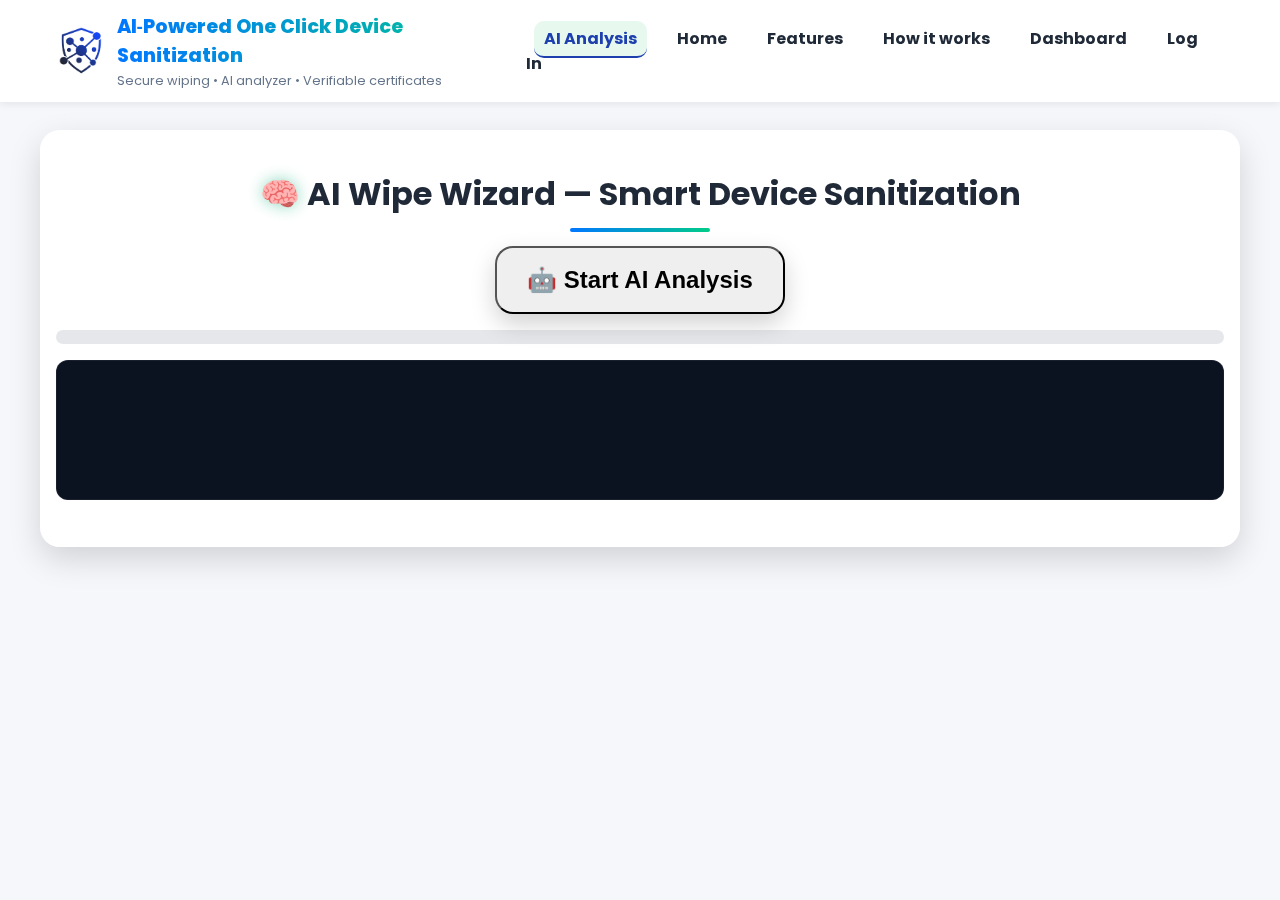
<file: ai-analysis.html>
<!doctype html>
<html lang="en">
<head>
<meta charset="utf-8"/><meta name="viewport" content="width=device-width,initial-scale=1"/>
<title>AI Wipe Wizard – Smart Device Sanitization</title>
<link href="https://fonts.googleapis.com/css2?family=Poppins:wght@300;400;600;700&display=swap" rel="stylesheet">
<link rel="stylesheet" href="site.css">
</head>
<body>
<header class="site-header">
  <div class="header-inner container">
    <a class="brand" href="index.html">
      <img src="logo.png" alt="Logo" class="logo-img">
      <div class="brand-text">
        <span class="brand-title">AI‑Powered One Click Device Sanitization</span>
        <span class="brand-sub">Secure wiping • AI analyzer • Verifiable certificates</span>
      </div>
    </a>
    <nav class="nav">
      <a class="active" href="ai-analysis.html">AI Analysis</a>
      <a href="index.html">Home</a>
      <a href="features.html">Features</a>
      <a href="how.html">How it works</a>
      <a href="dashboard.html">Dashboard</a>
      <a href="login.html">Log In</a>
      <span id="logoutIcon" class="logout" title="Logout" style="display:none">🔓</span>
    </nav>
  </div>
</header>

<section class="section container ai-panel">
  <h2 class="ai-heading"><span class="ai-icon">🧠</span> AI Wipe Wizard — Smart Device Sanitization</h2>
  <button id="analyzeBtn" class="btn big-btn glow">🤖 Start AI Analysis</button>
  <div class="progress"><div id="progressBar"></div></div>
  <pre id="analysisLog" class="log"></pre>

  <div id="analysisResults" class="analysis-results" style="display:none;">
    <div class="col device-details glass">
      <h3 class="grad-title">📱 AI Analyzer</h3>
      <ul class="kv">
        <li><strong>Device:</strong> Dell XPS 13 (9310)</li>
        <li><strong>CPU:</strong> Intel i7‑1165G7</li>
        <li><strong>RAM:</strong> 16 GB</li>
        <li><strong>OS:</strong> Windows 11 Pro (23H2)</li>
        <li><strong>Storage:</strong> 512 GB NVMe SSD</li>
        <li><strong>Interfaces:</strong> NVMe/PCIe 3.0 x4, UEFI</li>
        <li><strong>Wiping Scope:</strong> Full disk, HPA, DCO</li>
      </ul>
    </div>
    <div class="col ai-recommendation glass">
      <h3 class="grad-title">🤖 AI Recommendation</h3>
      <ul class="kv">
        <li><strong>Primary:</strong> Secure Erase (ATA/NVMe sanitize)</li>
        <li><strong>Fallback:</strong> DoD 5220.22‑M (3‑pass)</li>
        <li><strong>Verify:</strong> Post‑wipe random sampling + hash</li>
        <li><strong>Risk Level:</strong> Low</li>
        <li><strong>Ease:</strong> High (one‑click)</li>
        <li><strong>Notes:</strong> SSD wear‑aware; clears HPA/DCO; firmware checks</li>
      </ul>
    </div>
  </div>

  <div id="certActions" class="cert-actions" style="display:none;">
    <a class="btn outline" href="wipe_package.zip" download>Download Wipe Package</a>
    <a class="btn outline" href="certificate.pdf" download>Download PDF Certificate</a>
    <a class="btn outline" href="certificate.json" download>Download JSON Proof</a>
  </div>
</section>
<script src="ai.js"></script>
<script src="common.js"></script>
</body></html>
</file>
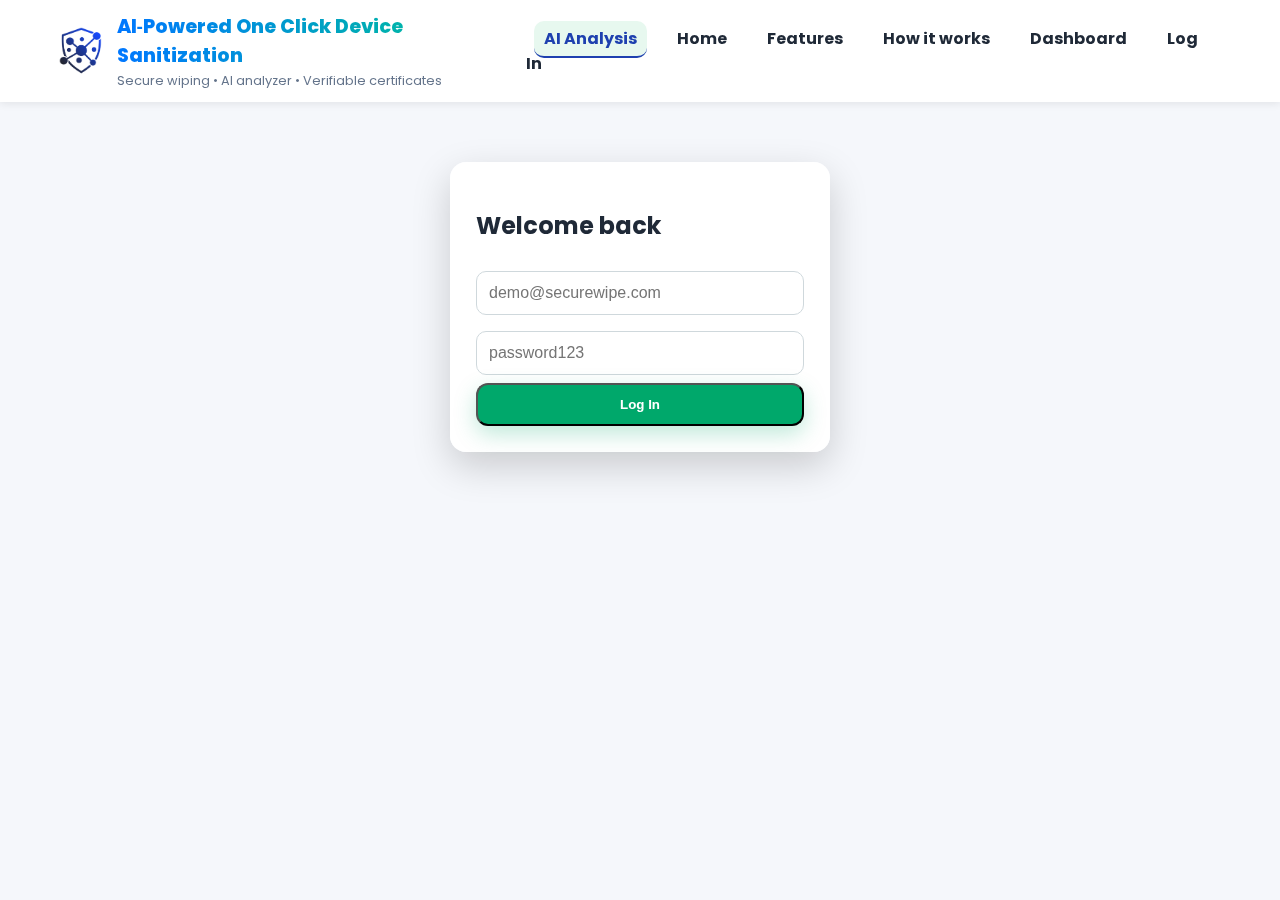
<file: login.html>
<!doctype html>
<html lang="en">
<head>
<meta charset="utf-8"/><meta name="viewport" content="width=device-width,initial-scale=1"/>
<title>Login</title>
<link href="https://fonts.googleapis.com/css2?family=Poppins:wght@300;400;600;700&display=swap" rel="stylesheet">
<link rel="stylesheet" href="site.css">
</head>
<body class="login-slideshow">

<header class="site-header">
  <div class="header-inner container">
    <a class="brand" href="index.html">
      <img src="logo.png" alt="Logo" class="logo-img">
      <div class="brand-text">
        <span class="brand-title">AI‑Powered One Click Device Sanitization</span>
        <span class="brand-sub">Secure wiping • AI analyzer • Verifiable certificates</span>
      </div>
    </a>
    <nav class="nav">
      <a class="active" href="ai-analysis.html">AI Analysis</a>
      <a href="index.html">Home</a>
      <a href="features.html">Features</a>
      <a href="how.html">How it works</a>
      <a href="dashboard.html">Dashboard</a>
      <a href="login.html">Log In</a>
      <span id="logoutIcon" class="logout" title="Logout" style="display:none">🔓</span>
    </nav>
  </div>
</header>

<div class="login-card glass">
  <h2>Welcome back</h2>
  <form id="loginForm">
    <input id="email" placeholder="demo@securewipe.com" />
    <input type="password" id="password" placeholder="password123" />
    <button class="btn primary" type="submit">Log In</button>
  </form>
</div>
<script>window.SLIDESHOW_IMAGES=["https://enterclimate.com/blog/wp-content/uploads/2023/09/MicrosoftTeams-image-5.jpg", "https://charterhousemuller.com/wp-content/uploads/2024/03/CHM_Blog_e-waste.png", "https://www.gep.com/prod/s3fs-public/blog-images/sustainable-e-waste-management-nurturing-a-greener-future-1920x1274.jpg", "https://www.dwmpl.com/wp-content/uploads/2024/10/Deshwal-blog-image-2.jpg"];</script>
<script src="common.js"></script>
</body></html>
</file>
<file: site.css>
:root{--brand1:#0077ff;--brand2:#00cc88;--accent:#00a86b;--ink:#1f2937;--muted:#64748b;--bg:#f5f7fb;--card:#ffffff}
*{box-sizing:border-box}
body{margin:0;font-family:Poppins,Arial,sans-serif;background:var(--bg);color:var(--ink)}
.container{max-width:1200px;margin:0 auto}
.site-header{position:sticky;top:0;background:var(--card);box-shadow:0 2px 8px rgba(0,0,0,.08);z-index:50}
.header-inner{display:flex;align-items:center;justify-content:space-between;padding:12px 16px}
.brand{display:flex;gap:12px;align-items:center;text-decoration:none;color:inherit}
.logo{font-size:1.6rem}
.brand-title{font-weight:800;background:linear-gradient(90deg,var(--brand1),var(--brand2));-webkit-background-clip:text;-webkit-text-fill-color:transparent}
.brand-sub{display:block;color:var(--muted);font-size:.85rem;margin-top:2px}
.nav a{margin:0 8px;text-decoration:none;color:#1f2937;font-weight:700;padding:6px 10px;border-radius:10px;transition:transform .18s,background .18s}
.nav a:hover{transform:scale(1.06);background:#eef7f1}
.nav a.active{background:#e7f8ef;color:#066f54}
.nav .logout{margin-left:10px;padding:6px 10px;border-radius:10px;background:#f1f5f9;cursor:pointer}
.nav .logout:hover{transform:scale(1.06)}

.hero{display:grid;grid-template-columns:1.1fr .9fr;gap:22px;align-items:center;padding:40px 16px}
.animated-bg{background:linear-gradient(-45deg,var(--brand1),var(--brand2),#00c2d1,#ffb347);background-size:400% 400%;animation:gradient 14s ease infinite}
@keyframes gradient{0%{background-position:0% 50%}50%{background-position:100% 50%}100%{background-position:0% 50%}}
.hero-copy{background:rgba(255,255,255,.8);padding:16px;border-radius:14px}
.hero h1{margin:0 0 8px;font-size:2.2rem}
.lead{color:var(--muted)}
.hero-cta{display:flex;gap:10px;margin-top:12px;flex-wrap:wrap}
.btn{padding:12px 18px;border-radius:12px;font-weight:700;text-decoration:none;display:inline-block;transition:all .25s}
.btn.primary{background:var(--accent);color:#fff;box-shadow:0 8px 22px rgba(0,168,107,.25)}
.btn.primary:hover{transform:translateY(-2px);box-shadow:0 10px 28px rgba(0,168,107,.35)}
.btn.outline{border:2px solid var(--accent);color:var(--accent)}
.btn.outline:hover{background:var(--accent);color:#fff}

.carousel-section{padding:18px 16px 34px}
.section-title{margin:6px 0 12px}
.carousel{position:relative;border-radius:14px;overflow:hidden;box-shadow:0 10px 26px rgba(0,0,0,.12);background:#eef2f6}
.carousel .track{display:flex;transition:transform .6s ease}
.carousel .slide{min-width:100%;height:360px}
.carousel .slide img{width:100%;height:100%;object-fit:cover}
.carousel .dots{position:absolute;left:0;right:0;bottom:10px;display:flex;gap:8px;justify-content:center}
.carousel .dot{width:10px;height:10px;border-radius:50%;background:#fff;opacity:.55}
.carousel .dot.active{opacity:1}
.carousel .arrow{position:absolute;top:50%;transform:translateY(-50%);border:none;background:#fff;border-radius:50%;font-size:2rem;padding:0 12px;cursor:pointer;box-shadow:0 2px 6px rgba(0,0,0,.2)}
.carousel .arrow.left{left:10px}.carousel .arrow.right{right:10px}
.img-fallback{display:flex;align-items:center;justify-content:center;height:100%;background:#e2e8f0;color:#475569;font-weight:700}

.section.container{padding:34px 16px}
.cards{display:grid;grid-template-columns:repeat(auto-fit,minmax(260px,1fr));gap:16px}
.card{background:var(--card);border-radius:16px;box-shadow:0 2px 10px rgba(0,0,0,.08);overflow:hidden}
.card img{width:100%;height:200px;object-fit:cover}
.card.icon-card img{height:120px;object-fit:contain;background:#f8fafc}
.card h3,.card h4{margin:12px 14px 6px}
.card p{margin:0 14px 14px;color:var(--muted)}

.fullpage-carousel .carousel{height:75vh;display:flex;flex-direction:column;justify-content:center}
.fullpage-carousel .slide{height:100%}
.fullpage-carousel .card img{height:50vh}

.v-carousel-wrap{min-height:80vh}
.v-carousel{position:relative;overflow:hidden;height:70vh;border-radius:14px;background:#f0f4f8;box-shadow:0 8px 24px rgba(0,0,0,.08)}
.v-track{display:flex;flex-direction:column;transition:transform .6s ease;height:100%}
.v-slide{min-height:70vh;display:flex;align-items:center;justify-content:center;padding:10px}
.step-card{background:var(--card);border-radius:14px;overflow:hidden;box-shadow:0 2px 10px rgba(0,0,0,.08);text-align:center;max-width:900px;width:92%}
.step-card img{width:100%;height:320px;object-fit:contain;background:#f8fafc;display:block;padding:12px}
.v-arrow{position:absolute;left:50%;transform:translateX(-50%);background:#fff;border:none;font-size:1.6rem;padding:6px 12px;border-radius:10px;cursor:pointer;box-shadow:0 2px 6px rgba(0,0,0,.2)}
.v-arrow.up{top:10px}.v-arrow.down{bottom:10px}
.v-dots{position:absolute;right:10px;top:50%;transform:translateY(-50%);display:flex;flex-direction:column;gap:8px}
.v-dot{width:10px;height:10px;border-radius:50%;background:#4b5563;opacity:.4;cursor:pointer}
.v-dot.active{opacity:1;background:#10b981}

.ai-panel{background:rgba(255,255,255,.92);backdrop-filter:blur(10px);padding:26px;border-radius:20px;box-shadow:0 12px 32px rgba(0,0,0,.15);margin-top:28px;text-align:center}
.ai-heading{font-size:2rem;margin:6px 0 14px;position:relative}
.ai-heading::after{content:"";display:block;height:4px;width:140px;margin:10px auto 0;background:linear-gradient(90deg,var(--brand1),var(--brand2));border-radius:4px}
.ai-icon{filter:drop-shadow(0 0 8px rgba(0,168,107,.45))}
.btn.big-btn{font-size:1.5rem;padding:18px 30px;border-radius:18px;box-shadow:0 10px 24px rgba(0,0,0,.18)}
.btn.big-btn.glow:hover{box-shadow:0 14px 34px rgba(0,168,107,.35);transform:translateY(-2px)}
.progress{background:#e5e7eb;border-radius:12px;overflow:hidden;margin:16px 0}
#progressBar{height:14px;background:linear-gradient(90deg,var(--brand1),var(--brand2));width:0;transition:width .6s}
.log{background:#0b1220;color:#cfe9ff;padding:16px;border-radius:12px;min-height:140px;white-space:pre-wrap;box-shadow:inset 0 0 0 1px rgba(255,255,255,.06);text-align:left}
.analysis-results{display:flex;gap:18px;margin-top:18px;flex-wrap:wrap}
.analysis-results .col{flex:1 1 360px}
.glass{background:rgba(255,255,255,.9);border-radius:16px;box-shadow:0 6px 18px rgba(0,0,0,.12);padding:16px}
.grad-title{background:linear-gradient(90deg,var(--brand1),var(--brand2));-webkit-background-clip:text;-webkit-text-fill-color:transparent;margin:0 0 10px}

.login-slideshow{position:relative;min-height:100vh;overflow:hidden}
.login-slideshow .bg-layer{position:fixed;inset:0;z-index:-2;background-size:cover;background-position:center;opacity:0;transition:opacity 1s}
.login-slideshow .bg-layer.show{opacity:1}
.login-card{margin:60px auto;padding:26px;background:rgba(255,255,255,.92);backdrop-filter:blur(8px);border-radius:16px;max-width:380px;box-shadow:0 14px 38px rgba(0,0,0,.18)}
.login-card input{width:100%;padding:12px;margin:8px 0;border:1px solid #cfd8dc;border-radius:10px;font-size:1rem}
.login-card button{width:100%}

.site-footer{text-align:center;padding:18px 16px;background:var(--card);box-shadow:0 -1px 4px rgba(0,0,0,.06)}

.logo-img{height:48px;width:auto;display:block}
.brand-text{display:flex;flex-direction:column}
.brand-title{font-weight:800;background:linear-gradient(90deg,var(--brand1),var(--brand2));-webkit-background-clip:text;-webkit-text-fill-color:transparent;font-size:1.2rem}
.brand-sub{font-size:.8rem;color:var(--muted)}


/* Hover grow effects */
.nav a:hover, 
.nav .logout:hover,
.card.icon-card:hover,
.btn:hover {
    transform: scale(1.08);
    transition: transform 0.25s ease, background 0.25s ease;
    z-index: 2;
}

.card.icon-card,
.nav a,
.nav .logout,
.btn {
    cursor: pointer;
}


/* Highlight active AI Analysis tab */
.nav a.active {
  font-weight: 700;
  color: #1e40af;
  border-bottom: 2px solid #1e40af;
}
</file>
